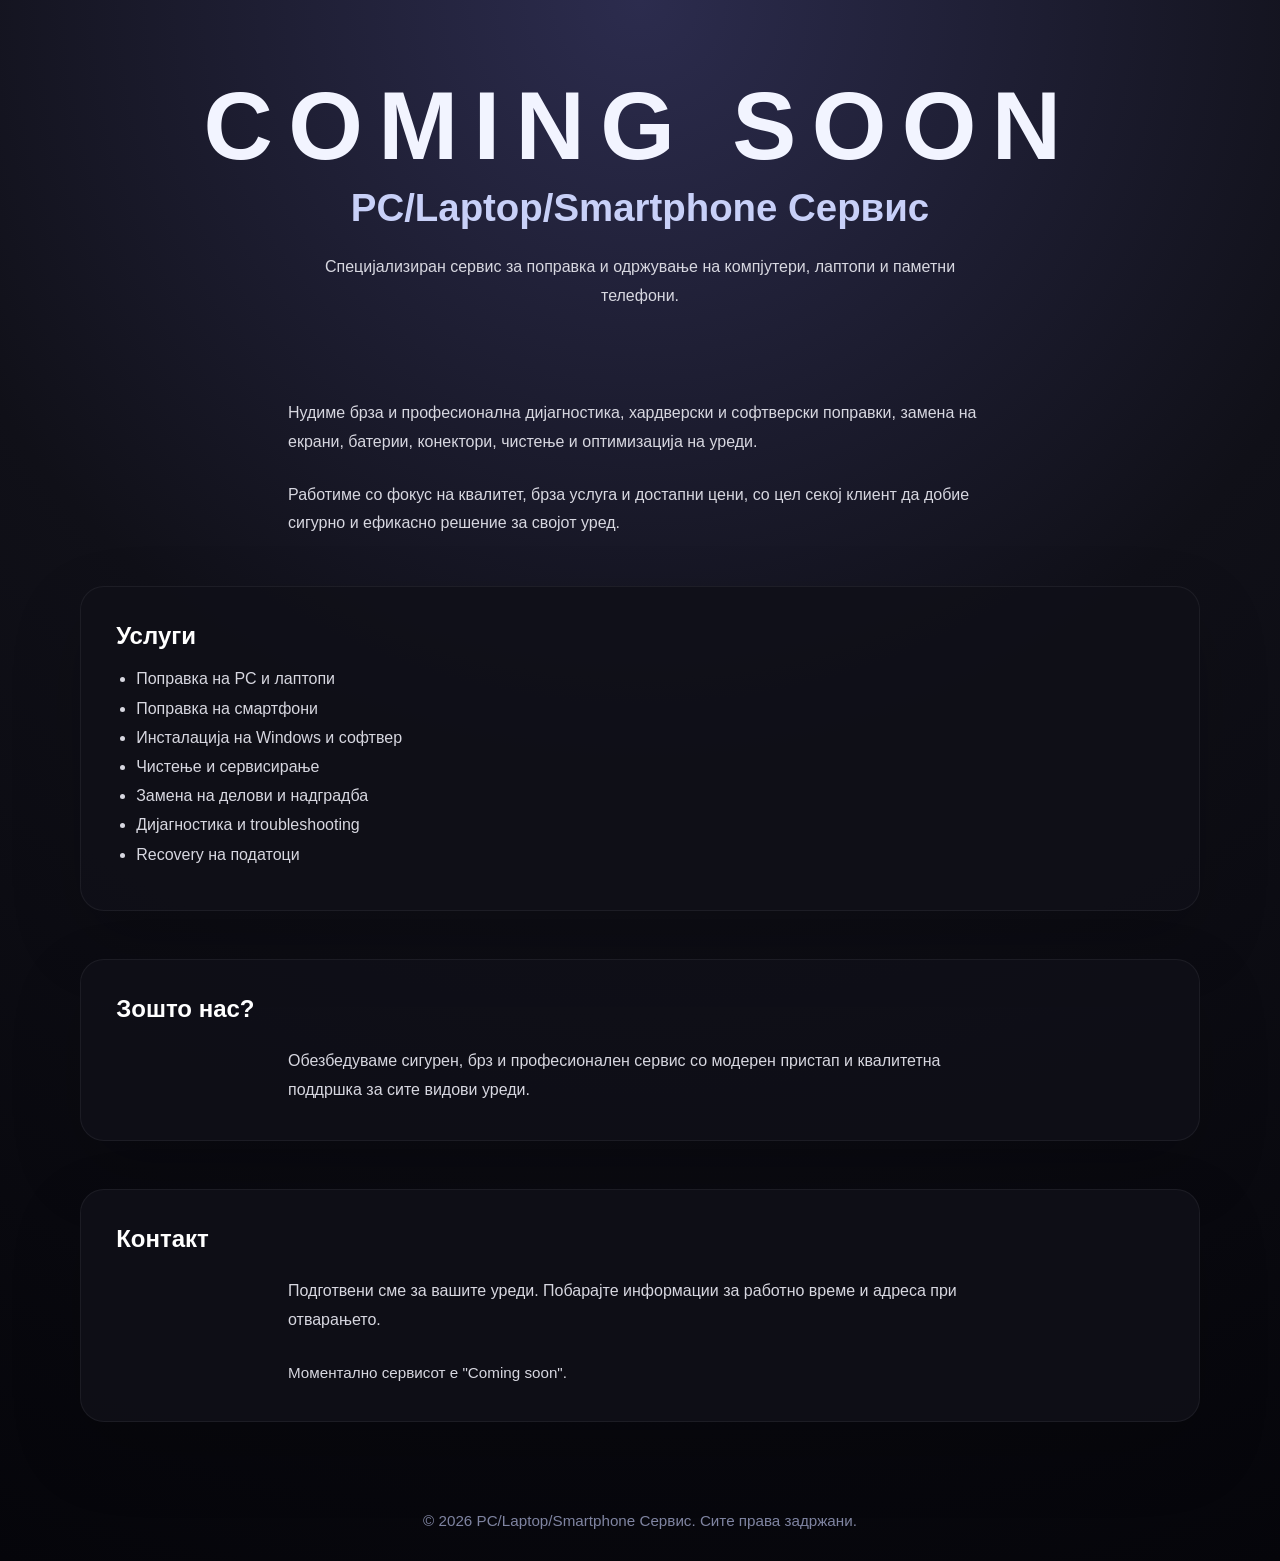
<file: index.html>
<!DOCTYPE html>
<html lang="mk">
<head>
  <meta charset="UTF-8">
  <meta name="viewport" content="width=device-width, initial-scale=1.0">
  <meta http-equiv="Content-Security-Policy" content="default-src 'self'; style-src 'self';">
  <title>PC/Laptop/Smartphone Сервис - Coming Soon</title>
  <link rel="stylesheet" href="styles.css">
</head>
<body>
  <div class="page-wrap">
    <header class="hero">
      <div class="container">
        <h1 class="hero-title">Coming Soon</h1>
        <h2 class="hero-subtitle">PC/Laptop/Smartphone Сервис</h2>
        <p class="tagline">Специјализиран сервис за поправка и одржување на компјутери, лаптопи и паметни телефони.</p>
      </div>
    </header>

    <main class="container content">
      <section class="intro">
        <p>Нудиме брза и професионална дијагностика, хардверски и софтверски поправки, замена на екрани, батерии, конектори, чистење и оптимизација на уреди.</p>
        <p>Работиме со фокус на квалитет, брза услуга и достапни цени, со цел секој клиент да добие сигурно и ефикасно решение за својот уред.</p>
      </section>

      <section class="services">
        <h2>Услуги</h2>
        <ul>
          <li>Поправка на PC и лаптопи</li>
          <li>Поправка на смартфони</li>
          <li>Инсталација на Windows и софтвер</li>
          <li>Чистење и сервисирање</li>
          <li>Замена на делови и надградба</li>
          <li>Дијагностика и troubleshooting</li>
          <li>Recovery на податоци</li>
        </ul>
      </section>

      <section class="why-us">
        <h2>Зошто нас?</h2>
        <p>Обезбедуваме сигурен, брз и професионален сервис со модерен пристап и квалитетна поддршка за сите видови уреди.</p>
      </section>

      <section class="contact-card">
        <h2>Контакт</h2>
        <p>Подготвени сме за вашите уреди. Побарајте информации за работно време и адреса при отварањето.</p>
        <p class="note">Моментално сервисот е "Coming soon".</p>
      </section>
    </main>

    <footer class="footer">
      <div class="container">
        <p>&copy; 2026 PC/Laptop/Smartphone Сервис. Сите права задржани.</p>
      </div>
    </footer>
  </div>
</body>
</html>
</file>
<file: styles.css>
:root {
  color-scheme: dark;
  color: #f7f7f7;
  background: #101018;
  font-family: Inter, 'Segoe UI', Roboto, Arial, sans-serif;
}

* {
  box-sizing: border-box;
}

body {
  margin: 0;
  min-height: 100vh;
  background: radial-gradient(circle at top, #2c2c4e 0%, #101018 45%, #05050a 100%);
}

.page-wrap {
  display: flex;
  flex-direction: column;
  min-height: 100vh;
}

.container {
  width: min(1120px, calc(100% - 2rem));
  margin: 0 auto;
}

.hero {
  padding: 5rem 0 4rem;
  text-align: center;
}

.hero-title {
  margin: 0;
  font-size: clamp(3.5rem, 8vw, 6rem);
  line-height: 0.95;
  text-transform: uppercase;
  letter-spacing: 0.16em;
  color: #f2f4ff;
}

.hero-subtitle {
  margin: 1rem auto 0;
  font-size: clamp(1.8rem, 3vw, 2.6rem);
  line-height: 1.1;
  color: #c8d0f8;
}

.tagline,
.intro p,
.services p,
.why-us p,
.contact-card p {
  max-width: 44rem;
  margin: 1.5rem auto 0;
  line-height: 1.8;
  color: #d7d7e0;
}

.content {
  padding-bottom: 4rem;
}

.services,
.why-us,
.contact-card {
  margin-top: 3rem;
  padding: 2.2rem;
  background: rgba(16, 16, 24, 0.84);
  border: 1px solid rgba(255, 255, 255, 0.06);
  border-radius: 24px;
  box-shadow: 0 28px 70px rgba(0, 0, 0, 0.18);
}

.services h2,
.why-us h2,
.contact-card h2 {
  margin-top: 0;
  color: #ffffff;
}

.services ul {
  margin: 1.25rem 0 0;
  padding-left: 1.25rem;
  color: #d7d7e0;
}

.services li {
  margin: 0.7rem 0;
}

.note {
  margin-top: 1rem;
  color: #9ea2b8;
  font-size: 0.95rem;
}

.footer {
  padding: 1.6rem 0 2rem;
  text-align: center;
  margin-top: auto;
}

.footer p {
  margin: 0;
  color: #7f84a1;
  font-size: 0.95rem;
}

@media (max-width: 720px) {
  .hero {
    padding: 3.5rem 0 2.5rem;
  }
  .services,
  .why-us,
  .contact-card {
    padding: 1.5rem;
  }
}
</file>
